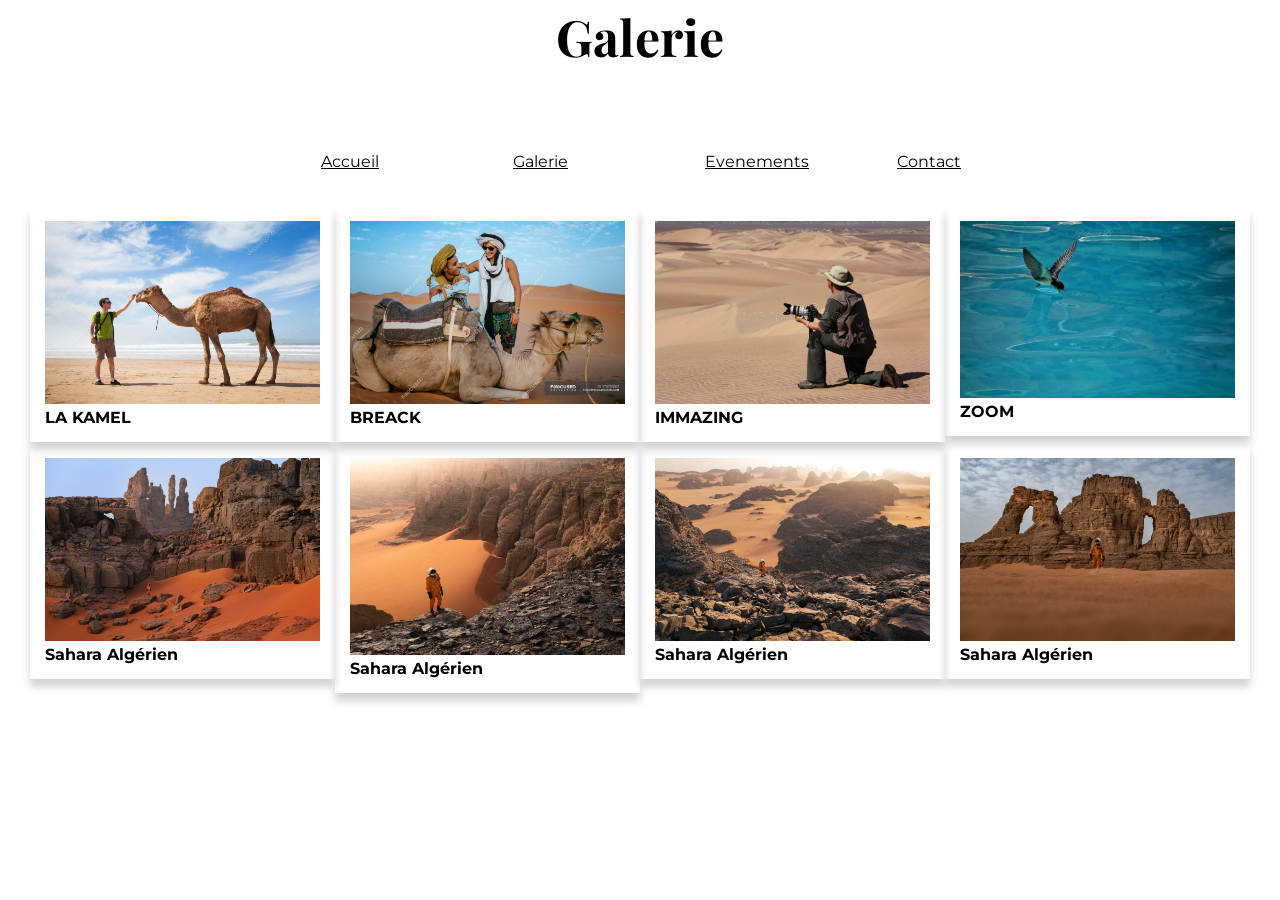
<file: Fontend/web_front/galerie.html>
<!DOCTYPE html>
<html lang="en">

<head>
    <meta charset="UTF-8">
    <meta http-equiv="X-UA-Compatible" content="IE=edge">
    <meta name="viewport" content="width=device-width, initial-scale=1.0">
    <link rel="stylesheet" href="style.css">
    <title>CLub Photographe</title>
</head>

<body>
    <nav>
        <h1>Galerie</h1>
        <div class="onglets">
            <a href="index.html">Accueil</a>
            <a href="/galerie.html">Galerie</a>
            <a href="">Evenements</a>
            <a href="contact.html">Contact</a>
        </div>
    </nav>
    
   
    <div id ="app">
        <section>
            <div class="row">
                <div class="col">
                    <div class="card">
                        <img src="./image/camera6.jpg" alt="">
                        <div class="card-body">
                            <strong class="card-title">LA KAMEL</strong>
                    
                        </div>
                    </div>
                </div>
                <div class="col">
                    <div class="card">
                        <img  src="./image/camera5.jpg" alt="">
                        <div class="card-body">
                            <strong class="card-title">BREACK</strong>
                            
                        </div>
                    </div>
                </div>
                <div class="col">
                    <div class="card">
                        <img src="./image/camera4.jpg" alt="">
                        <div class="card-body">
                            <strong class="card-title">IMMAZING</strong>
                           
                        </div>
                    </div>
                </div>
                <div class="col">
                    <div class="card">
                        <img src="./image/oiseau.jpg"  alt="">
                        <div class="card-body">
                            <strong class="card-title">ZOOM</strong>
                           
                        </div>
                    </div>
                </div>
                <div class="col">
                    <div class="card">
                        <img src="./image/magnifique1.jpg" alt="">
                        <div class="card-body">
                            <strong class="card-title">Sahara Algérien</strong>
                           
                        </div>
                    </div>
                </div>
                <div class="col">
                    <div class="card">
                        <img  src="./image/magnifique2.jpg" alt="">
                        <div class="card-body">
                            <strong class="card-title">Sahara Algérien</strong>
                            
                        </div>
                    </div>
                </div>
                <div class="col">
                    <div class="card">
                        <img src="./image/magnifique3.jpg"  alt="">
                        <div class="card-body">
                            <strong class="card-title">Sahara Algérien</strong>
                            
                        </div>
                    </div>
                </div>
                <div class="col">
                    <div class="card">
                        <img src="./image/magnifique5.jpg"  alt="">
                        <div class="card-body">
                            <strong class="card-title">Sahara Algérien</strong>
                           
                        </div>
                    </div>
                </div>
                
            </div>
        </section>
    </div>
    

</body>

</html>
</file>
<file: Fontend/web_front/style.css>
@import url('https://fonts.googleapis.com/css2?family=Montserrat&family=Noto+Serif:ital@1&family=Scope+One&display=swap');
@import url('https://fonts.googleapis.com/css2?family=Playfair+Display:wght@600&family=Scope+One&display=swap');@import url('https://fonts.googleapis.com/css2?family=Montserrat&family=Noto+Serif:ital@1&family=Playfair+Display:wght@600&family=Scope+One&display=swap');
@import url('https://fonts.googleapis.com/css2?family=Noto+Serif:ital@1&family=Work+Sans:wght@300&display=swap');
body{
    padding: 0;
    margin: 0;
    font-family: 'Montserrat', sans-serif;
    /* background-color: rgba(0, 6, 2, 0.637); */
    background-color: rgb(255, 255, 255);
}
 nav{
    display:flex;
    /* flex-wrap:wrap; */
    flex-direction: column;
    justify-content: center;
    align-items: center;
    height:100;

    
    

}

nav h1{
    /* color: #717171; */
    font-family: 'Playfair Display', sans-serif;
    font-size: 50px;
   margin-top:3px ;
   color:black
    
}

nav .onglets{
    display:flex;
    width: 60%;
    padding-top:40px;
   
    
}
nav .onglets a{
    /* text-decoration: none; */
    padding-left:65px;
    width: 400px;
    color: black;
    margin-right: 10px;
    /* border-bottom:1px solid #000 ; */
    padding-bottom: 5px;
    
   

}

@media screen and (max-width:680px){
    nav .onglets{
        margin-left: 0px;
        margin-bottom: 20px;
    }
}
header img{
    float: left;
   
}

header{
margin: 0px;
padding: 0px;
    position: relative;
    margin-top: 30px;

}
.contenu-title{
    background-color:rgb(0, 30, 108);
    font-family: 'Work Sans', sans-serif;
    /* margin: 20px; */
padding: 20px;
font-size: 17px;
color:aliceblue
}

.row{
    display: flex;
    flex-wrap: wrap;
    margin:15px;
    padding: 15px;
}
.col{
    width: calc(100% / 4);
   
}

.card {
    box-shadow: 0 8px 8px 0 rgb(211, 211, 211);
    padding: 5%;
    margin:auto;
}
.card-body p{
    font-size:small;
}
img{
    /* width:260px;
    height: 150px; */
    /* border: 1px solid;  */
    width: 100%;
    height:100%;
    
}

p{
    /* font-family: 'Playfair Display', sans-serif; */
    margin: 60px;
    text-align:center ;
}
 #contact{
    background-image: url(image/magnifique2.jpg);
</file>
